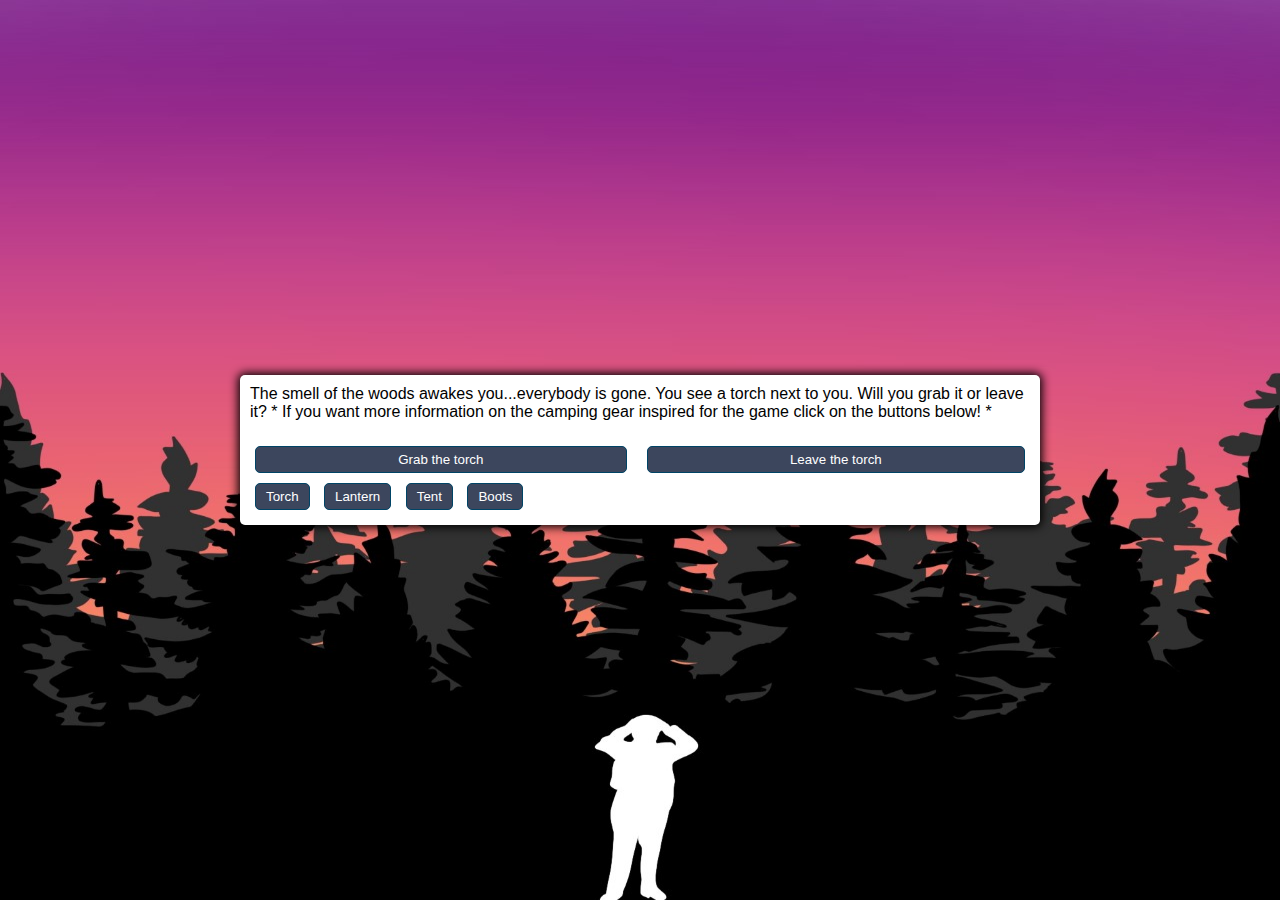
<file: index.html>
<!DOCTYPE html>
<html lang="en">
<head>
  <meta charset="UTF-8">
  <meta name="viewport" content="width=device-width, initial-scale=1.0">
  <meta http-equiv="X-UA-Compatible" content="ie=edge">
    <link href="stylesheet.css" rel="stylesheet">
    <script defer src="woods.js"></script>
    <title>Into The Woods</title>
    <style>
       a:link{color: white}
       a:visited{color: white}
    </style>
</head>
<body>
    <div class="container">
        <div id="text">Text</div>
        <div id="option-buttons" class="btn-grid"></div>
            <button class="btn"><a href="https://www.lowes.com/pd/BernzOmatic-Trigger-Start-3-in-1-Micro-Torch-Handheld-Head/3512335"target="_blank">Torch</a></button>
            <button class="btn"><a href="https://www.eddiebauer.com/p/82200384/fireside-hurricane-lantern---50-lumens?ch=pla&color=Black&gclid=EAIaIQobChMIhs7t45q86QIVBaSzCh0GVwqWEAQYDSABEgKH-_D_BwE&sizeType=Regular&sp=1&size=ONE%20SIZE"target="_blank">Lantern</button>
            <button class="btn"><a href="https://www.sportsmansguide.com/product/index/gazelle-4-person-pop-up-tent?a=1934021&szc=000&clrc=000"target="_blank">Tent</button>
            <button class="btn"><a href="https://www.rei.com/product/882209/timberland-earthkeepers-mt-maddsen-wp-mid-hiking-boots-mens"target="_blank">Boots</a></button>
   </div>
</body>
</html>
</file>
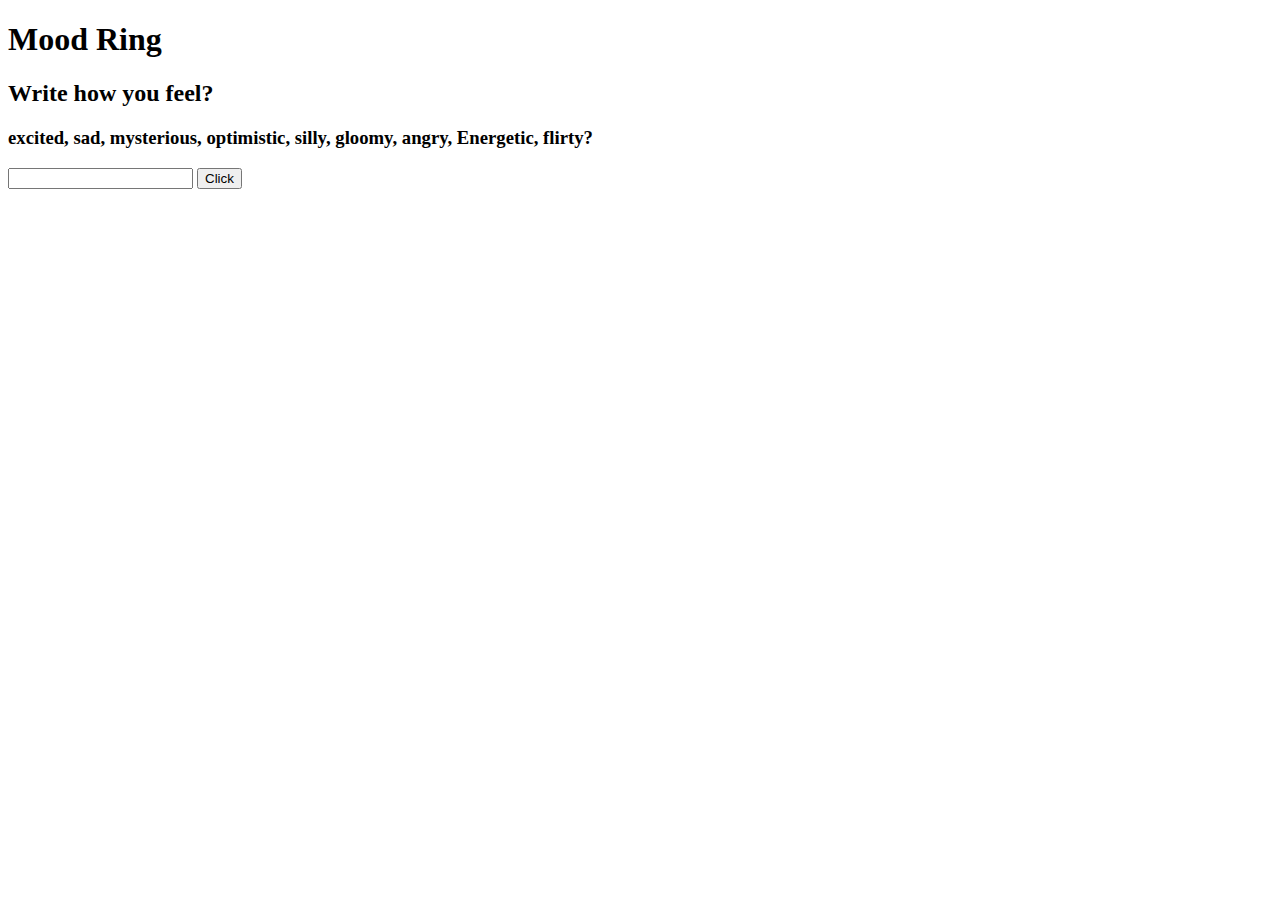
<file: index_6.html>
<!DOCTYPE html>
<html>

<head>

   <title>Mood Ring</title>
   <meta charset="utf-8">

</head>


<body>

<h1 id="header">Mood Ring</h1>
<h2>Write how you feel?</h2>
<h3>excited, sad, mysterious, optimistic, silly, gloomy, angry, Energetic, flirty?</h3>
   <input type="text" id="inp"/>
   <button onclick="pressed()">Click</button>

<script>

function pressed(){
      var text = document.getElementById("inp").value
      if(text === "angry"){
         document.getElementById("header").style.color = "red";
      } else if (text==="energetic") {
         document.getElementById("header").style.color = "green";
      } else if (text==="sad") {
         document.getElementById("header").style.color = "blue";
      } else if (text==="excited") {
         document.getElementById("header").style.color = "orange";
      } else if (text==="mysterious") {
         document.getElementById("header").style.color = "purple";
      } else if (text==="optimistic") {
         document.getElementById("header").style.color = "yellow";
      } else if (text==="silly") {
         document.getElementById("header").style.color = "brown";
      } else if (text==="gloomy") {
         document.getElementById("header").style.color = "black";
      } else if (text==="flirty") {
         document.getElementById("header").style.color = "pink";
   }

}
</script>

</body>


</html>
</file>
<file: stylesheet.css>
*, *::before, *::after {
   box-sizing: border-box;
   font-family: Helvetica, sans-serif;
}

/* Link decorations */
a:link {
  text-decoration: none;
}

a:visited {
  text-decoration: none;
}

/* Body */

body {
   padding: 0;
   margin: 0;
   display: flex;
   justify-content: center;
   align-items: center;
   width: 100vw;
   height: 100vh;
   background-color: #36261b;
   background-image: url('Artwork.jpg');
   background-size: 100% 100%;
}

/* Contain */

.container {
   width: 800px;
   max-width: 80%;
   background-color: white;
   padding: 10px;
   border-radius: 5px;
   box-shadow: 0 0 10px 2px;
}

/* button Section */

.btn-grid {
   display: grid;
   grid-template-columns: repeat(2, auto);
   gap: 10px;
   margin-top: 20px;
}

.btn {
   background-color: hsl(223, 21%, 30%);
   border: 1px solid hsl(200, 100%, 20%);
   border-radius: 5px;
   padding: 5px 10px;
   color: white;
   outline: none;
   margin: 5px
}

.btn:hover {
   border-color: hsl(200, 100%, 50%);
}
</file>
